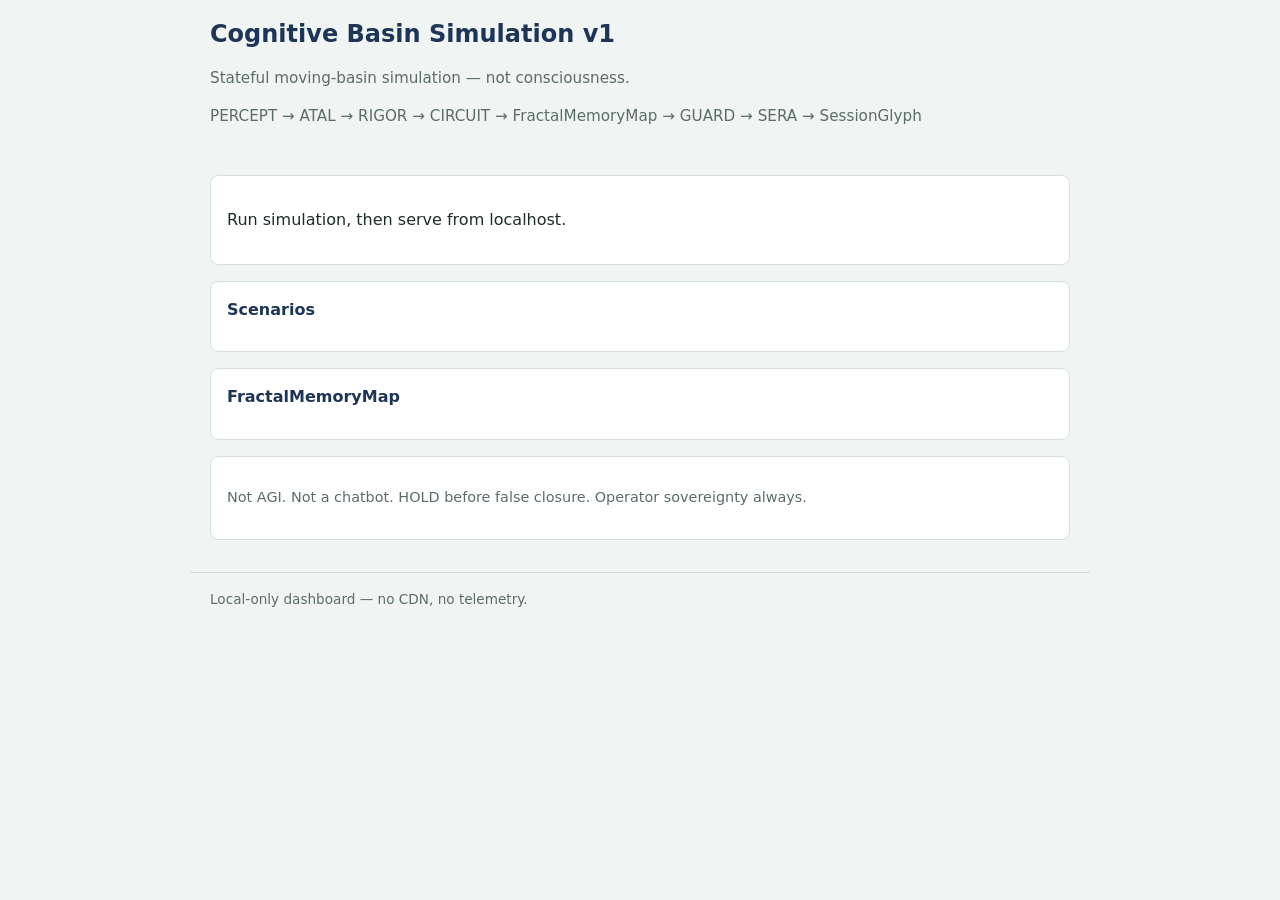
<file: experiments/cognitive_basin_sim_v1/dashboard/index.html>
<!DOCTYPE html>
<html lang="en">
<head>
  <meta charset="UTF-8">
  <meta name="viewport" content="width=device-width, initial-scale=1.0">
  <title>Cognitive Basin Simulation v1</title>
  <link rel="stylesheet" href="styles.css">
</head>
<body>
  <header>
    <h1>Cognitive Basin Simulation v1</h1>
    <p class="tagline">Stateful moving-basin simulation — not consciousness.</p>
    <p class="flow">PERCEPT → ATAL → RIGOR → CIRCUIT → FractalMemoryMap → GUARD → SERA → SessionGlyph</p>
  </header>
  <main>
    <section class="panel" id="summary"><p>Run simulation, then serve from localhost.</p></section>
    <section class="panel"><h2>Scenarios</h2><div id="scenarios"></div></section>
    <section class="panel"><h2>FractalMemoryMap</h2><div id="fmm"></div></section>
    <section class="panel non-claims"><p>Not AGI. Not a chatbot. HOLD before false closure. Operator sovereignty always.</p></section>
  </main>
  <footer>Local-only dashboard — no CDN, no telemetry.</footer>
  <script src="app.js"></script>
</body>
</html>
</file>
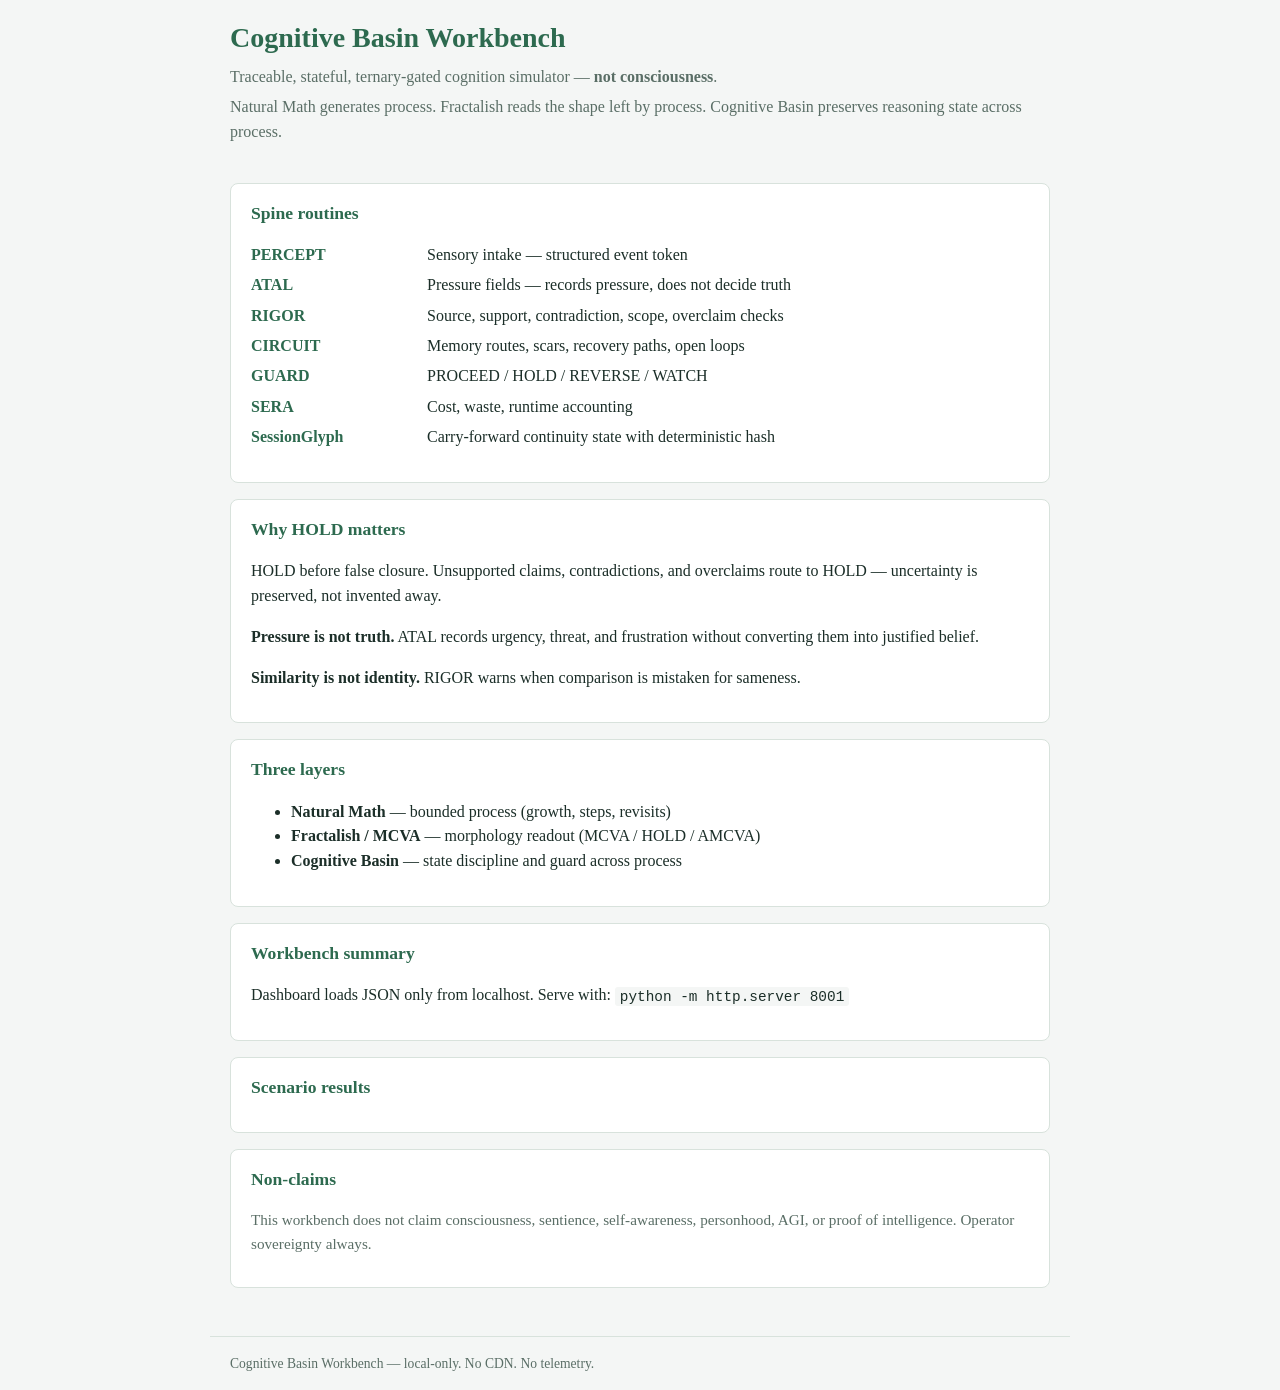
<file: experiments/cognitive_basin_workbench/dashboard/index.html>
<!DOCTYPE html>
<html lang="en">
<head>
  <meta charset="UTF-8">
  <meta name="viewport" content="width=device-width, initial-scale=1.0">
  <title>Cognitive Basin Workbench</title>
  <link rel="stylesheet" href="styles.css">
</head>
<body>
  <header>
    <h1>Cognitive Basin Workbench</h1>
    <p class="tagline">Traceable, stateful, ternary-gated cognition simulator — <strong>not consciousness</strong>.</p>
    <p class="doctrine">Natural Math generates process. Fractalish reads the shape left by process. Cognitive Basin preserves reasoning state across process.</p>
  </header>

  <main>
    <section class="panel">
      <h2>Spine routines</h2>
      <dl class="routines">
        <dt>PERCEPT</dt><dd>Sensory intake — structured event token</dd>
        <dt>ATAL</dt><dd>Pressure fields — records pressure, does not decide truth</dd>
        <dt>RIGOR</dt><dd>Source, support, contradiction, scope, overclaim checks</dd>
        <dt>CIRCUIT</dt><dd>Memory routes, scars, recovery paths, open loops</dd>
        <dt>GUARD</dt><dd>PROCEED / HOLD / REVERSE / WATCH</dd>
        <dt>SERA</dt><dd>Cost, waste, runtime accounting</dd>
        <dt>SessionGlyph</dt><dd>Carry-forward continuity state with deterministic hash</dd>
      </dl>
    </section>

    <section class="panel">
      <h2>Why HOLD matters</h2>
      <p>HOLD before false closure. Unsupported claims, contradictions, and overclaims route to HOLD — uncertainty is preserved, not invented away.</p>
      <p><strong>Pressure is not truth.</strong> ATAL records urgency, threat, and frustration without converting them into justified belief.</p>
      <p><strong>Similarity is not identity.</strong> RIGOR warns when comparison is mistaken for sameness.</p>
    </section>

    <section class="panel">
      <h2>Three layers</h2>
      <ul>
        <li><strong>Natural Math</strong> — bounded process (growth, steps, revisits)</li>
        <li><strong>Fractalish / MCVA</strong> — morphology readout (MCVA / HOLD / AMCVA)</li>
        <li><strong>Cognitive Basin</strong> — state discipline and guard across process</li>
      </ul>
    </section>

    <section class="panel">
      <h2>Workbench summary</h2>
      <div id="summary"><p>Run <code>python experiments/cognitive_basin_workbench/run_workbench.py</code> then serve this page from localhost.</p></div>
    </section>

    <section class="panel">
      <h2>Scenario results</h2>
      <div id="scenarios"></div>
    </section>

    <section class="panel non-claims">
      <h2>Non-claims</h2>
      <p>This workbench does not claim consciousness, sentience, self-awareness, personhood, AGI, or proof of intelligence. Operator sovereignty always.</p>
    </section>
  </main>

  <footer>Cognitive Basin Workbench — local-only. No CDN. No telemetry.</footer>
  <script src="app.js"></script>
</body>
</html>
</file>
<file: experiments/cognitive_basin_sim_v1/dashboard/styles.css>
:root {
  --bg: #f0f4f3;
  --panel: #fff;
  --text: #1a2e28;
  --muted: #5a6e66;
  --accent: #1d3557;
  --hold: #e76f51;
  --proceed: #2a9d8f;
  --border: #d5e0da;
}
* { box-sizing: border-box; }
body { margin: 0; font-family: system-ui, sans-serif; background: var(--bg); color: var(--text); line-height: 1.5; }
header, main, footer { max-width: 900px; margin: 0 auto; padding: 1rem 1.25rem; }
header h1 { margin: 0; color: var(--accent); font-size: 1.5rem; }
.tagline, .flow { color: var(--muted); font-size: 0.95rem; }
.panel { background: var(--panel); border: 1px solid var(--border); border-radius: 8px; padding: 1rem; margin-bottom: 1rem; }
.panel h2 { margin-top: 0; font-size: 1rem; color: var(--accent); }
.stats { display: grid; grid-template-columns: repeat(auto-fit, minmax(100px, 1fr)); gap: 0.5rem; }
.stat { background: var(--bg); padding: 0.5rem; border-radius: 6px; text-align: center; }
.stat strong { display: block; font-size: 1.2rem; }
.badge { display: inline-block; padding: 0.1rem 0.4rem; border-radius: 4px; font-size: 0.8rem; font-family: monospace; }
.badge.HOLD { background: #fde8e4; color: var(--hold); }
.badge.PROCEED { background: #e0f5f0; color: var(--proceed); }
.badge.WATCH { background: #e8f0fd; color: #2563eb; }
.scenario-row { padding: 0.4rem 0; border-bottom: 1px solid var(--border); font-size: 0.9rem; }
.fmm-node { font-size: 0.85rem; padding: 0.2rem 0; }
footer { color: var(--muted); font-size: 0.85rem; border-top: 1px solid var(--border); }
.non-claims { font-size: 0.9rem; color: var(--muted); }
</file>
<file: experiments/cognitive_basin_workbench/dashboard/styles.css>
:root {
  --bg: #f4f6f5;
  --panel: #ffffff;
  --text: #1b2e28;
  --muted: #5a6e66;
  --accent: #2d6a4f;
  --hold: #bc6c25;
  --border: #d8e2dc;
}

* { box-sizing: border-box; }

body {
  margin: 0;
  font-family: Georgia, "Times New Roman", serif;
  background: var(--bg);
  color: var(--text);
  line-height: 1.55;
}

header, main, footer {
  max-width: 860px;
  margin: 0 auto;
  padding: 1rem 1.25rem;
}

header h1 {
  margin: 0 0 0.25rem;
  color: var(--accent);
  font-size: 1.75rem;
}

.tagline, .doctrine {
  color: var(--muted);
  margin: 0.35rem 0;
}

.panel {
  background: var(--panel);
  border: 1px solid var(--border);
  border-radius: 8px;
  padding: 1rem 1.25rem;
  margin-bottom: 1rem;
}

.panel h2 {
  margin-top: 0;
  font-size: 1.1rem;
  color: var(--accent);
}

.routines {
  display: grid;
  grid-template-columns: 120px 1fr;
  gap: 0.35rem 1rem;
}

.routines dt {
  font-weight: bold;
  color: var(--accent);
}

.scenario-card {
  border-left: 4px solid var(--accent);
  padding: 0.5rem 0 0.5rem 0.75rem;
  margin-bottom: 0.75rem;
}

.scenario-card.hold { border-left-color: var(--hold); }

.guard-badge {
  display: inline-block;
  font-size: 0.85rem;
  padding: 0.1rem 0.45rem;
  border-radius: 4px;
  background: #e8f5e9;
  color: var(--accent);
  font-family: Consolas, monospace;
}

.guard-badge.HOLD { background: #fff3e0; color: var(--hold); }
.guard-badge.WATCH { background: #e3f2fd; color: #1565c0; }
.guard-badge.REVERSE { background: #ffebee; color: #c62828; }

.stats {
  display: grid;
  grid-template-columns: repeat(auto-fit, minmax(140px, 1fr));
  gap: 0.5rem;
  margin-top: 0.75rem;
}

.stat {
  background: var(--bg);
  padding: 0.5rem 0.75rem;
  border-radius: 6px;
  font-size: 0.9rem;
}

.stat strong {
  display: block;
  font-size: 1.2rem;
  color: var(--accent);
}

code {
  font-family: Consolas, "Courier New", monospace;
  font-size: 0.9em;
  background: var(--bg);
  padding: 0.1rem 0.3rem;
  border-radius: 3px;
}

footer {
  color: var(--muted);
  font-size: 0.85rem;
  border-top: 1px solid var(--border);
  margin-top: 1rem;
}

.non-claims { font-size: 0.95rem; color: var(--muted); }
</file>
